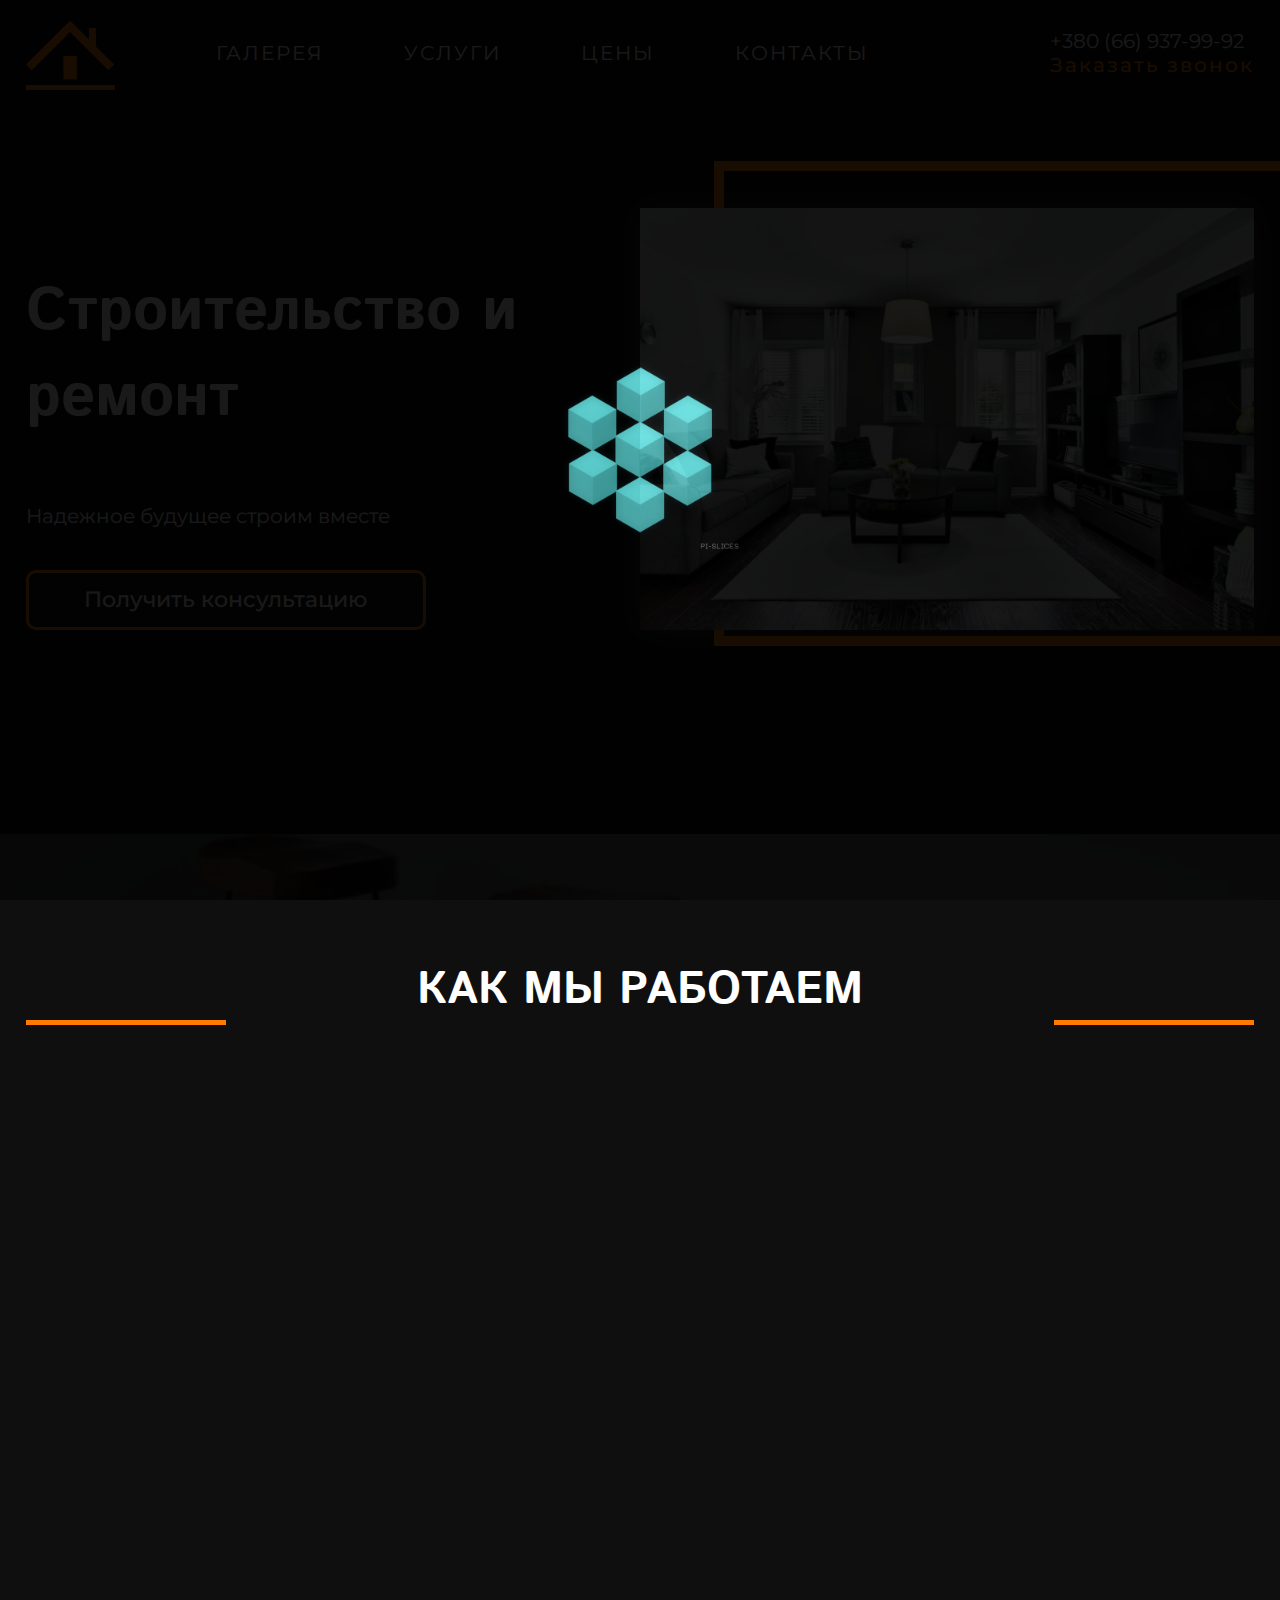
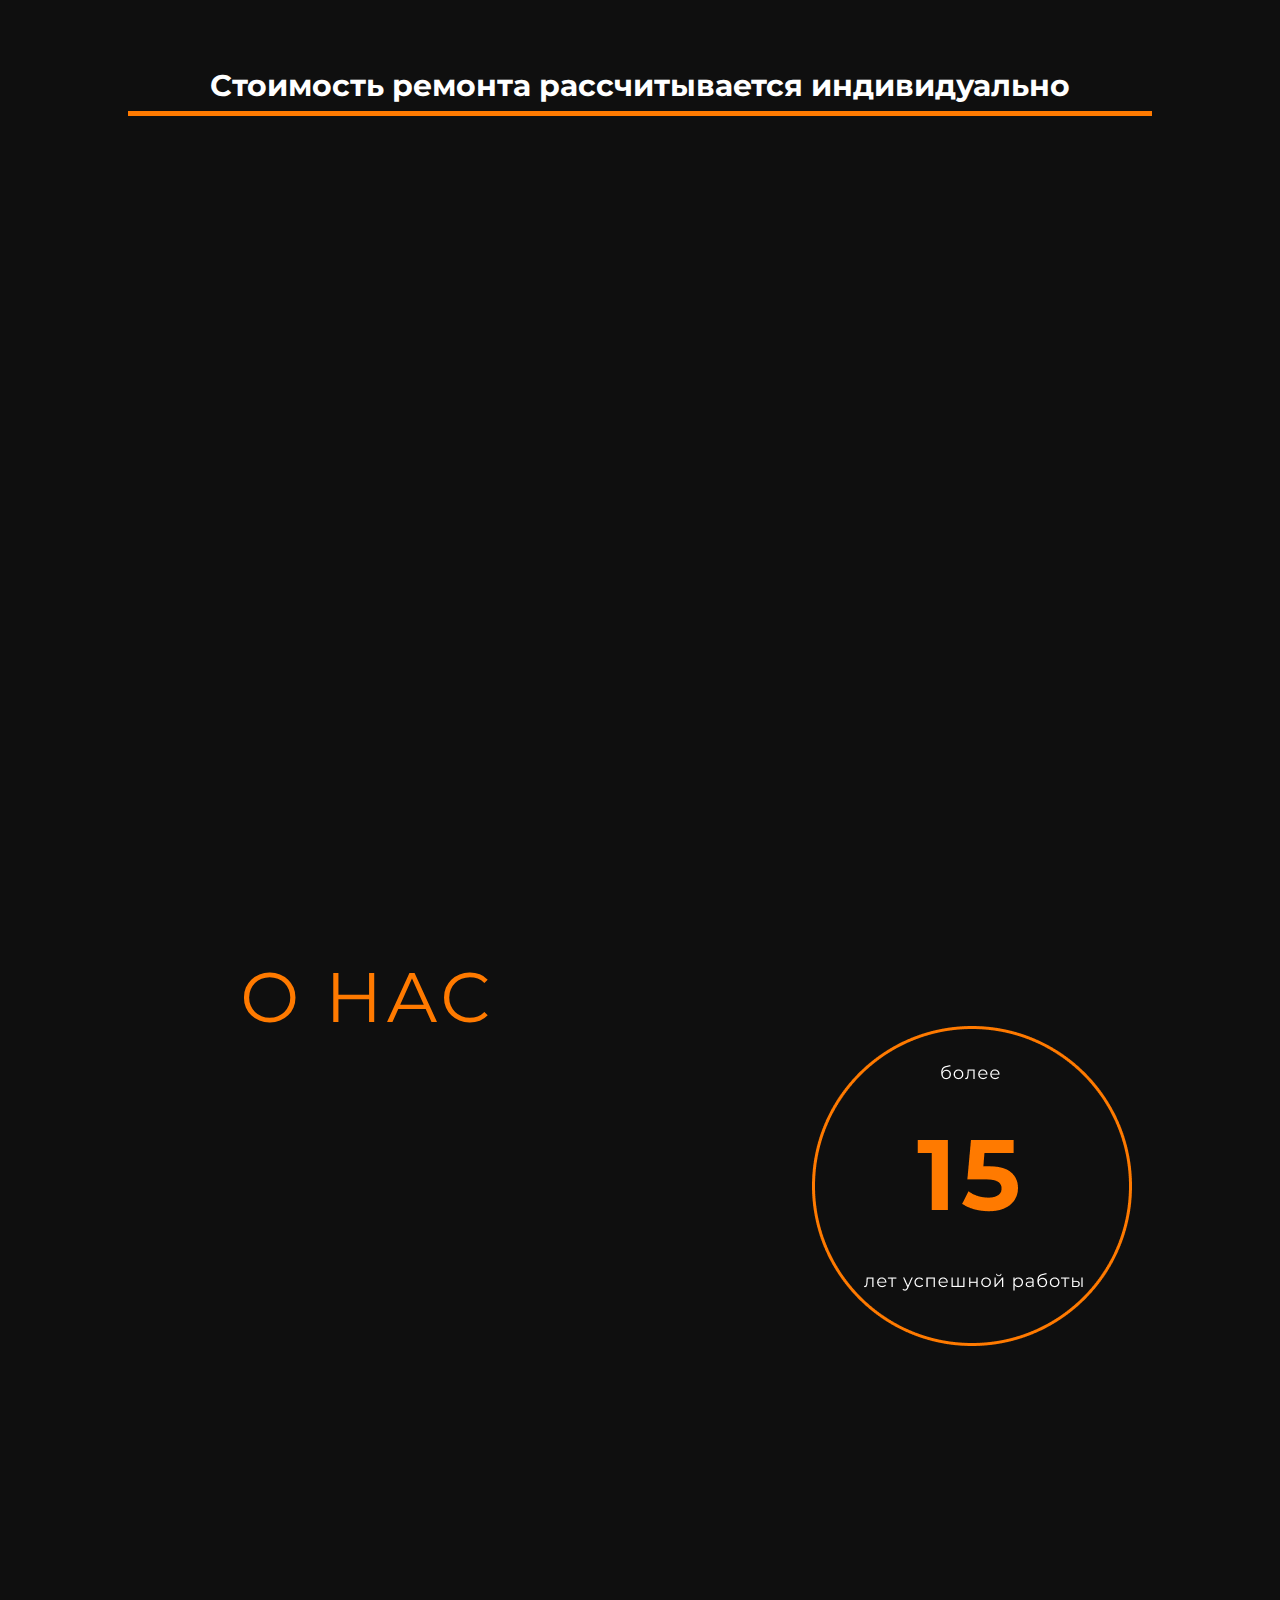
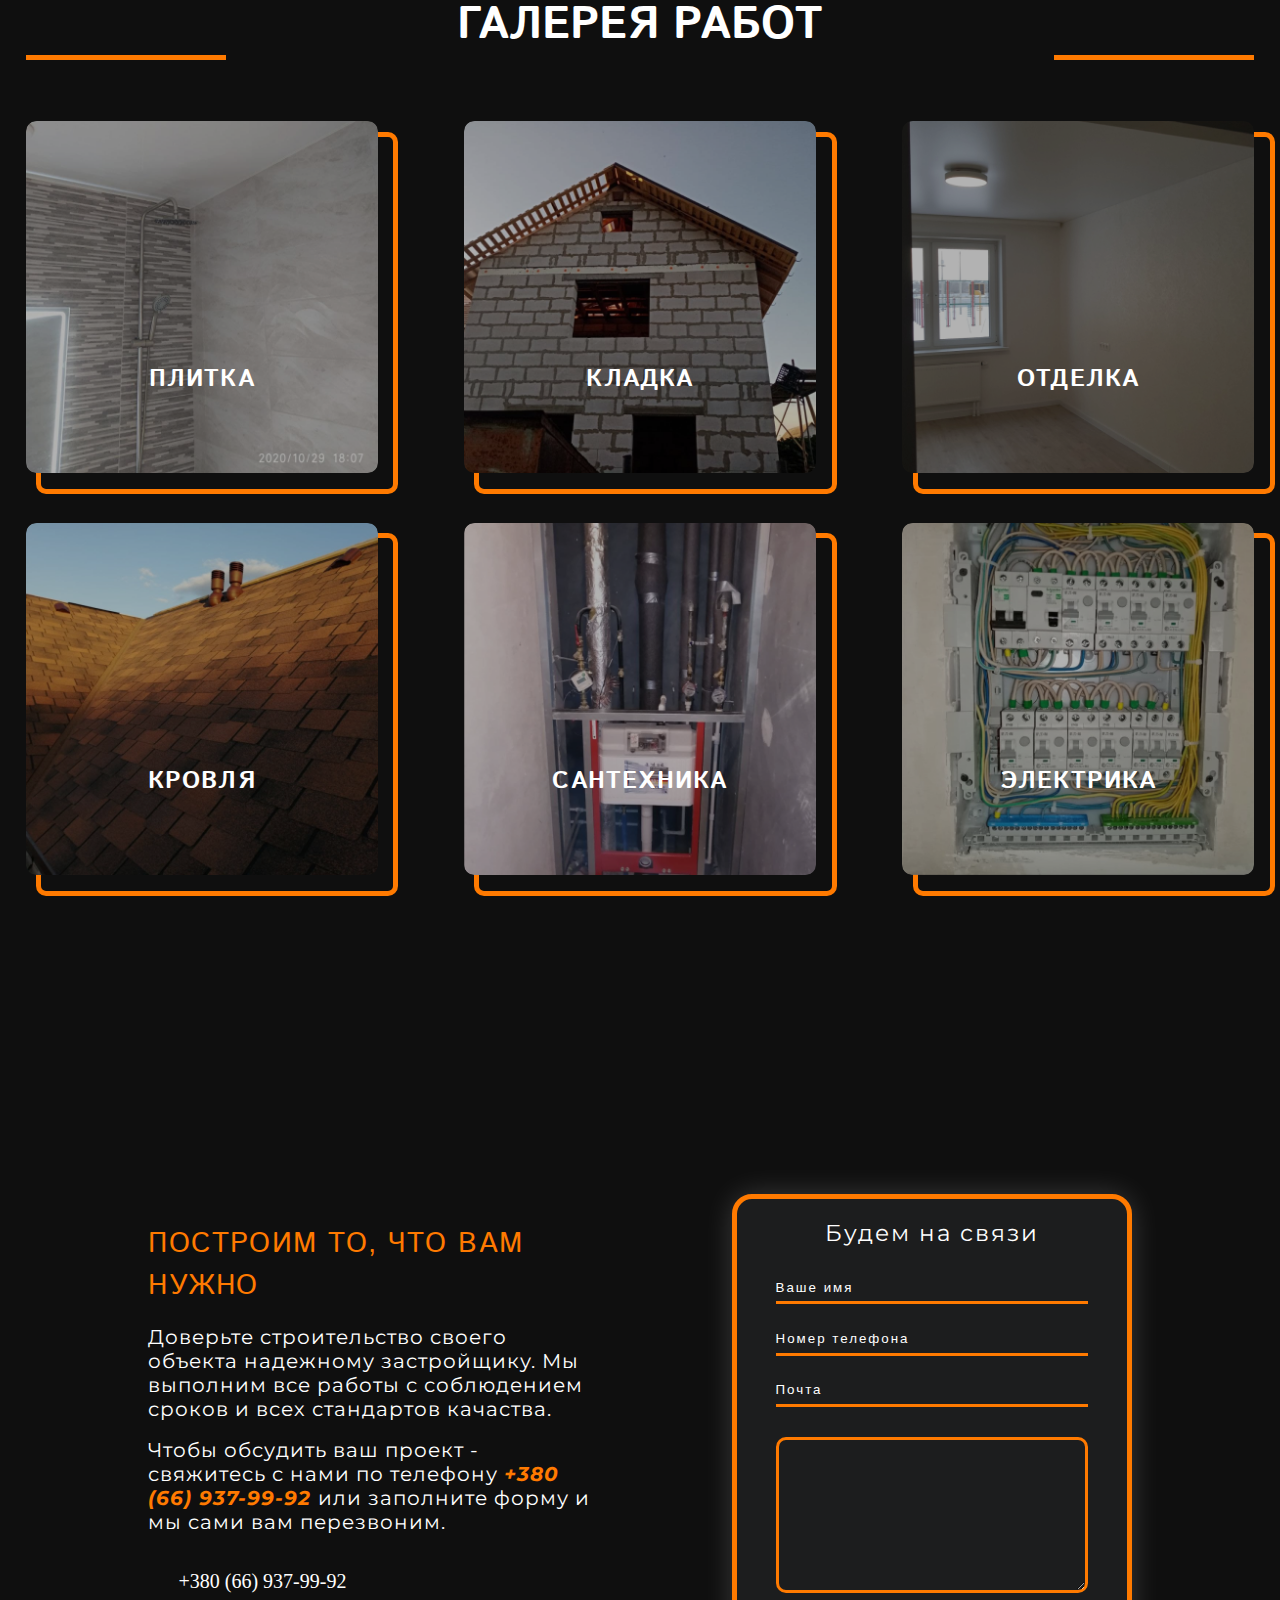
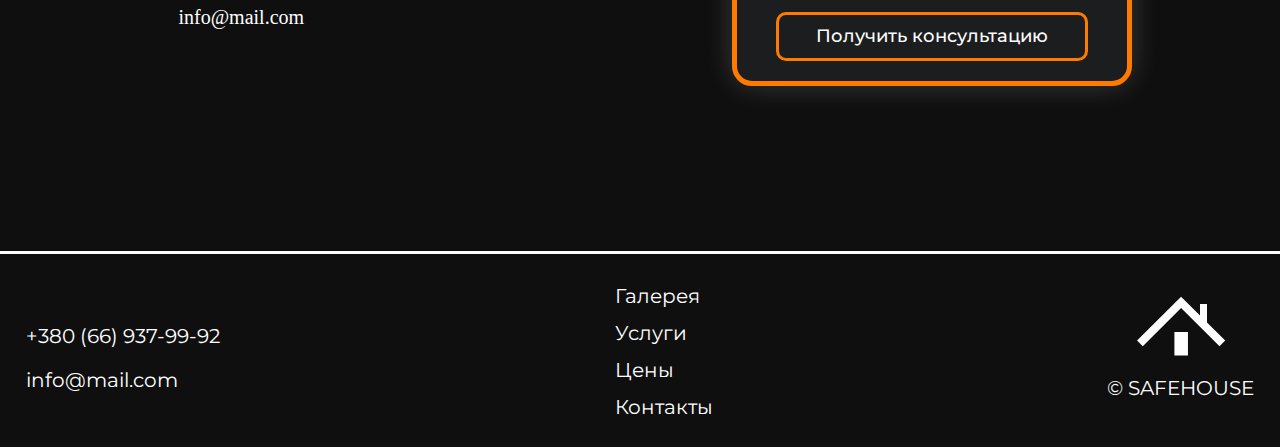
<file: index.html>
<!DOCTYPE html>
<html lang="en">
<head>
    <meta charset="UTF-8">
    <meta name="viewport" content="width=device-width, initial-scale=1.0">
    <meta http-equiv="X-UA-Compatible" content="ie=edge">
    <title>SAFEHOUSE</title>
    <link rel="stylesheet" href="https://use.fontawesome.com/releases/v5.15.2/css/all.css" integrity="sha384-vSIIfh2YWi9wW0r9iZe7RJPrKwp6bG+s9QZMoITbCckVJqGCCRhc+ccxNcdpHuYu" crossorigin="anonymous">
    <link rel="preconnect" href="https://fonts.gstatic.com">
    <link href="https://fonts.googleapis.com/css2?family=Istok+Web:wght@700&family=Montserrat:wght@400;500;700&display=swap" rel="stylesheet">
    <script src="https://ajax.googleapis.com/ajax/libs/jquery/3.6.0/jquery.min.js"></script>
    <link rel="stylesheet" href="styles/core.css">

    <link rel="stylesheet" href="styles/animate.css">
    <link rel="stylesheet" href="scripts/slick/slick.css">
    <link rel="stylesheet" href="scripts/slick/slick-theme.css">
    <link rel="stylesheet" href="scripts/modal/style.css" type="text/css">
</head>
<body>
    <div class="preloader">
      <div class="preloader-img"></div>
    </div>
    <div class="page">
        <div class="wrapper">

            <header id="head">

                <div class="header">
                    <div class="header__logo">
                        <a href="index.html" class="index-active">
                        <svg id="logo-active" class="logo-svg " contenteditable="" width="89" height="60" viewBox="0 0 89 60" fill="none" xmlns="http://www.w3.org/2000/svg">
                        <path fill-rule="evenodd" clip-rule="evenodd" d="M0.0625 44.5989L44.0757 0.628906L44.0804 0.633609L44.0807 0.633289L63 19.481V8.00119H70V26.4545L88.2177 44.6033L82.5219 50.2935L44.084 12.0011L5.75833 50.2891L0.0625 44.5989ZM37.4102 36.1145H50.9574V59.5245H37.4102V36.1145Z" fill="white"/>
                        </svg>
                        </a>
                    </div>
                    <nav class="header__nav menu">
                        <ul class="menu">
                            <li class="header__nav-item">
                                <a href="portfolio.html" class="header__nav-link">галерея</a>
                            </li>
                            <li class="header__nav-item">
                                <a href="services.html" class="header__nav-link">Услуги</a>
                            </li>
                            <li class="header__nav-item">
                                <a href="price.html" class="header__nav-link">Цены</a>
                            </li>
                            <li class="header__nav-item">
                                <a href="contact.html" class="header__nav-link">Контакты</a>
                            </li>
                        </ul>
                    </nav>
                    <div class="header__tel">
                        <div>
                            <a class="call" href="tel:+380 (66) 937-99-92">+380 (66) 937-99-92</a>
                        </div>
                        <div class="header__tel-callback popup-open">
                            <a href="#" id="callback">Заказать звонок</a>
                        </div>
                    </div>

                        <div class="menuToggle icon">
                           <div class="hamburger"></div>
                       </div>

                </div>
                <div class="header__title">
                    <div class="header__title-title">
                        <h1>Строительство
                        и ремонт<br><span id="cityAPI3"></span> </h1>
                        <span>Надежное будущее строим
                        вместе  </span>
                        <a href="#contact"><button  type="button" name="button">Получить консультацию </button></a>
                    </div>
                    <div class="header__slider-body">
                            <div class=" slider">
                                <div class="slider-line">
                                    <img src="img/slide_header1.png" alt="">
                                    <img src="img/slide_header2.png" alt="">
                                    <img src="img/slide_header1.png" alt="">
                                    <img src="img/slide_header2.png" alt="">
                                    <img src="img/slide_header1.png" alt="">
                                </div>
                                <img src="svg/arrow_left.svg" class="a-left prev" >
                                <img src="svg/arrow_right.svg" class="a-right next" >
                            </div>
                    </div>
                </div>
                <div class="popup-fade">
                    <div class="modal-consult" id="modal-header">
                        <form action="telegram.php" method="POST" onsubmit="return checkFormTel()">
                            <a class="popup-close" href="#">
                                <i class="fas fa-times"></i>
                            </a>
                            <h3>Только телефон и мы в деле!</h3>
                            <p>Все начинается с диалога... Мы перезвоним и сориентируем по срокам и стоимости и если все понравится - выедем на замер уже завтра.</p>
                            <input id="tel-call" type="tel" class="phone-field" name="user_phone" placeholder="Номер телефона" required>
                            <span class="error">неверный ввод</span>
                            <input type="submit" value="Мы вам перезвоним"></input>
                        </form>
                    </div>
                </div>
            </header>
            <main>
                <section class="section__work">
                    <div class="section__work-bg"></div>
                    <div class="section__work-inner">
                        <div class="inner-title wow slideInUp" data-wow-duration="2s">
                            <h2 class="">КАК МЫ РАБОТАЕМ</h2>
                        </div>
                        <div class="inner-block">
                            <div class="block-1 wow zoomIn" data-wow-duration="1.6s">
                                <div class="block-item">
                                    <span class="digits ">01</span>
                                    <p>Бесплатный выезд мастера на объект для оценки работы </p>
                                </div>
                                <div class="block-item ml">
                                    <span class="digits">03</span>
                                    <p>Оформление и подписание договора</p>
                                </div>
                            </div>
                            <div class="block-2 wow zoomIn" data-wow-duration="1.8s">
                                <div class="block-item">
                                    <span class="digits">02</span>
                                    <p>Обсуждение работы с заказчиком </p>
                                </div>
                                <div class="block-item ml">
                                    <span class="digits">04</span>
                                    <p>Выполнение работ в соответствии с пожеланиями заказчика</p>
                                </div>
                            </div>
                            <div class="block-3 wow zoomIn" data-wow-duration="2s">
                                    <span class="digits">05</span>
                                    <p>Прием работы заказчиком  и окончательный расчет</p>
                            </div>
                        </div>
                        <div class="inner-block-480" >
                            <div class="block-item wow bounceInLeft" data-wow-duration="1s">
                                <span class="digits ">01</span>
                                <p>Бесплатный выезд мастера на объект для оценки работы </p>
                            </div>
                            <div class="block-item wow bounceInLeft" data-wow-duration="1.5s">
                                <span class="digits">03</span>
                                <p>Оформление и подписание договора</p>
                            </div>
                            <div class="block-item wow bounceInLeft" data-wow-duration="2s">
                                <span class="digits">02</span>
                                <p>Обсуждение работы с заказчиком </p>
                            </div>
                            <div class="block-item wow bounceInLeft" data-wow-duration="2.5s">
                                <span class="digits">04</span>
                                <p>Выполнение работ в соответствии с пожеланиями заказчика</p>
                            </div>
                            <div class="block-item wow bounceInLeft" data-wow-duration="3s">
                                    <span class="digits">05</span>
                                    <p>Прием работы заказчиком  и окончательный расчет</p>
                            </div>
                        </div>
                    </div>
                </section>
                <section class="section__rates">
                    <div class="section__rates-inner">
                        <div class="rates-inner-title">
                            <h2>Стоимость ремонта рассчитывается индивидуально</h2>
                        </div>
                        <div class="rates-body">
                            <div class="section section-1 wow slideInUp"  data-wow-duration ="1s">
                                    <div class="cart-img">
                                        <img src="img/i2.jpg" alt="">
                                    </div>
                                    <h5>Ориентировочная стоимость</h5>
                                    <h3>Ремонт во вторичном жилье</h3>
                                    <div class="coast">
                                        <span>от </span><span style="color:#FF7A00">130 &#36;</span>
                                    </div>
                                    <p>*Стоимость указана исходя из опыта наших предидущих ремонтов похожего класса объектов
                                    </p>
                                    <button type="button" class="popup-open-rate" name="claaback-btn">Консультация</button>


                            </div>
                            <div class="section section-2  wow slideInUp" data-wow-duration ="1.3s">
                                    <div class="cart-img">
                                        <img src="img/i2.jpg" alt="">
                                    </div>
                                    <h5>Ориентировочная стоимость</h5>
                                    <h3>Ремонт новостройки</h3>
                                    <div class="coast">
                                        <span>от </span><span style="color:#FF7A00">110 &#36;</span>
                                    </div>
                                    <p>*Стоимость указана исходя из опыта наших предидущих ремонтов похожего класса объектов
                                    </p>
                                    <button class="popup-open-rate" type="button" name="claaback-btn">Консультация</button>
                            </div>
                            <div class="section section-3  wow slideInUp" data-wow-duration ="1.6s">
                                    <div class="cart-img">
                                        <img src="img/i2.jpg" alt="">
                                    </div>
                                    <h5>Ориентировочная стоимость</h5>
                                    <h3>Ремонт офиса</h3>
                                    <div class="coast">
                                        <span>от </span><span style="color:#FF7A00">100 &#36;</span>
                                    </div>
                                    <p>*Стоимость указана исходя из опыта наших предидущих ремонтов похожего класса объектов
                                    </p>
                                    <button class="popup-open-rate" type="button" name="claaback-btn">Консультация</button>
                            </div>
                            <div class="section section-4  wow slideInUp" data-wow-duration ="2s">

                                    <div class="cart-img">
                                        <img src="img/i2.jpg" alt="">
                                    </div>
                                    <h5>Ориентировочная стоимость</h5>
                                    <h3>Ремонт и отделка домов</h3>
                                    <div class="coast">
                                        <span>от </span><span style="color:#FF7A00">150 &#36;</span>
                                    </div>
                                    <p>*Стоимость указана исходя из опыта наших предидущих ремонтов похожего класса объектов
                                    </p>
                                    <button class="popup-open-rate" type="button" name="claaback-btn">Консультация</button>

                            </div>
                            </div>

                    </div>
                    <div class="popup-fade-rate">
                        <div class="modal-consult-rate" id="modal-rate">
                            <form action="telegram.php" method="POST" onsubmit="return checkFormTel()">
                                <a class="popup-close" href="#">
                                    <i class="fas fa-times"></i>
                                </a>
                                <h3>Только телефон и мы в деле!</h3>
                                <p>Все начинается с диалога... Мы перезвоним и сориентируем по срокам и стоимости и если все понравится - выедем на замер уже завтра.</p>
                                <input id="tel-call" type="tel" class="phone-field" name="user_phone" placeholder="Номер телефона" required>
                                <span class="error">неверный ввод</span>
                                <input type="submit" value="Мы вам перезвоним"></input>
                            </form>
                        </div>
                    </div>
                </section>
                <section class="section__about">
                    <div class="section__about-bg"></div>
                    <div class="section__about-inner">
                        <div class="about-inner-block">
                            <div class="inner-info">
                                <div class="info-title">
                                    <h2>О НАС</h2>
                                    <nav>
                                        <ul class="about-info-list" >
                                            <li class="wow bounceInLeft" data-wow-duration="1.5s">Качественное проведение работ</li>
                                            <li class="wow bounceInLeft" data-wow-duration="1.9s">Обсуждение работы на каждом этапе</li>
                                            <li class="wow bounceInLeft" data-wow-duration="2.3s">Профессиональный инструмент</li>
                                            <li class="wow bounceInLeft" data-wow-duration="2.7s">Начинаем работу без аванса</li>
                                            <li class="wow bounceInLeft" data-wow-duration="3.1s">Доступные цены</li>
                                        </ul>
                                    </nav>
                                </div>
                            </div>
                            <div class="inner-slide">
                                <div class="slider-sec">
                                    <div class="slider-sec-line">
                                        <div class="line-items">
                                            <div class="slide">
                                                <img src="img/ec1.png" alt="">
                                            </div>
                                            <div class="slide">
                                                <img src="img/ec2.png" alt="" >
                                            </div>
                                            <div class="slide">
                                                <img src="img/ec3.png" alt="" >
                                            </div>
                                            <div class="slide">
                                                <img src="img/ec2.png" alt="" >
                                            </div>
                                        </div>
                                    </div>
                                </div>
                            </div>
                        </div>

                    </div>
                </section>
                <section class="section__gallery">
                    <div class="section__gallery-inner">
                        <div class="gallery-inner-title">
                            <h2>ГАЛЕРЕЯ РАБОТ</h2>
                        </div>
                        <div class="gallery-body">
                            <div class="boreder">
                                <div class="gallery-item">
                                    <a href="img/re1.png" class="lightzoom">
                                        <img src="img/re1.png" alt="">
                                    </a>
                                    <div class="img-text">ПЛИТКА</div>
                                </div>
                            </div>
                            <div class="boreder">
                                <div class="gallery-item">
                                    <a href="img/re2.png" class="lightzoom">
                                        <img src="img/re2.png"  alt="">
                                    </a>
                                    <div class="img-text">КЛАДКА</div>
                                </div>
                            </div>
                            <div class="boreder">
                                <div class="gallery-item">
                                    <a href="img/re3.png" class="lightzoom">
                                        <img src="img/re3.png"  alt=""></a>
                                    <div class="img-text">ОТДЕЛКА</div>
                                </div>
                            </div>
                            <div class="boreder">
                                <div class="gallery-item">
                                    <a href="img/re4.png" class="lightzoom">
                                        <img src="img/re4.png"  alt=""></a>
                                    <div class="img-text">КРОВЛЯ</div>
                                </div>
                            </div>
                            <div class="boreder">
                                <div class="gallery-item">
                                    <a href="img/re5.png" class="lightzoom">
                                        <img src="img/re5.png"  alt=""></a>
                                    <div class="img-text">САНТЕХНИКА</div>
                                </div>
                            </div>
                            <div class="boreder">
                                <div class="gallery-item">
                                    <a href="img/re6.png" class="lightzoom">
                                        <img src="img/re6.png"  alt=""></a>
                                    <div class="img-text">ЭЛЕКТРИКА</div>
                                </div>
                            </div>
                        </div>
                    </div>
                </section>
                <section class="section__form" id="contact">
                    <div class="section__form-bg"></div>
                    <div class="section__form-inner">
                        <div class="inner-block">
                            <div class="inner-text">
                                <h3>построим то, что вам нужно</h3>
                                <p>Доверьте строительство своего объекта надежному застройщику. Мы выполним все работы с соблюдением сроков и всех стандартов качаства.</p>
                                <p>Чтобы обсудить ваш проект - свяжитесь с нами по телефону <strong><i>+380 (66) 937-99-92 </i></strong>или заполните форму и мы сами вам перезвоним.</p>
                                <div class="socials">
                                    <div class="socials-line">
                                        <i class="fas fa-phone-alt"></i>
                                        <a class="call" href="tel:+380 (66) 937-99-92"><span>+380 (66) 937-99-92</span></a>
                                    </div>
                                    <div class="socials-line">
                                        <i class="far fa-envelope"></i>
                                        <a href="mailto:info@mail.com"><span class="mail">info@mail.com</span></a>
                                    </div>
                                    <div class="socials-line">
                                        <i class="fas fa-map-marker-alt"></i>
                                        <span class="city" id="cityAPI1"></span>
                                    </div>
                                </div>
                            </div>

                            <form  action="mail.php" method="POST" onsubmit="return checkFormMain()">
                                <div class="inner-form">
                                    <h3>Будем на связи</h3>
                                    <label for="name">
                                        <input type="text" id="name" name="user_name" placeholder="Ваше имя" required>
                                        <span class="error-1form">неверный ввод</span>

                                    </label>
                                    <label for="tel2">
                                        <input type="tel" id="tel2" name="user_phone" placeholder="Номер телефона" required>
                                        <span class="error-2form">неверный ввод</span>

                                    </label>
                                    <label for="mail">
                                        <input type="email" id="mail" name="user_email" placeholder="Почта" required>
                                        <span class="error-3form">неверный ввод</span>
                                    </label>
                                        <textarea name="text" rows="10" cols="20"></textarea>

                                    <button type="submit" id="btn-form" >Получить консультацию</button>
                                </div>
                            </form>

                        </div>
                    </div>
                </section>

            </main>
            <footer>
                <div class="footer">
                    <div class="footer-inner">
                        <div class="inner-contacts">
                            <div class="contacts">
                                <span>
                                    <a class="call" href="tel:+380 (66) 937-99-92">+380 (66) 937-99-92</a>
                                </span><br>


                            </div>
                            <div class="mail">
                                <a class="call" href="mailto:info@mail.com">info@mail.com</a>
                            </div>
                        </div>
                            <nav class="inner__nav">
                                <ul>
                                    <li class="footer__nav-item">
                                        <a href="portfolio.html" class="footer__nav-link">Галерея</a>
                                    </li>
                                    <li class="footer__nav-item">
                                        <a href="services.html" class="footer__nav-link">Услуги</a>
                                    </li>
                                    <li class="footer__nav-item">
                                        <a href="price.html" class="footer__nav-link">Цены</a>
                                    </li>
                                    <li class="footer__nav-item">
                                        <a href="contact.html" class="footer__nav-link">Контакты</a>
                                    </li>
                                </ul>
                            </nav>
                        <div class="inner-about">

                            <div class="inner-logo">
                                <a href="#head">
                                    <svg class="logo-svg" contenteditable="" width="89" height="60" viewBox="0 0 89 60" fill="none" xmlns="http://www.w3.org/2000/svg">
                                    <path fill-rule="evenodd" clip-rule="evenodd" d="M0.0625 44.5989L44.0757 0.628906L44.0804 0.633609L44.0807 0.633289L63 19.481V8.00119H70V26.4545L88.2177 44.6033L82.5219 50.2935L44.084 12.0011L5.75833 50.2891L0.0625 44.5989ZM37.4102 36.1145H50.9574V59.5245H37.4102V36.1145Z" fill="white"/>
                                    </svg>
                                </a>
                            </div>
                            <div class="logo">
                                <span>&#169;</span><span> SAFEHOUSE</span>
                            </div>
                        </div>
                    </div>
                </div>
            </footer>
        </div>
    </div>
    <script src="scripts/slick.main.js"></script>
    <script src="scripts/slick/slick.min.js"></script>
    <script src="scripts/wow.min.js"></script>
    <script>
        new WOW().init();
    </script>

    <script src="scripts/slider.js"></script>
    <script src="scripts/modal-callback.js"></script>
    <script src="scripts/modal-rate.js"></script>
    <script src="scripts/modal-main.js"></script>
    <script src="scripts/API.js"></script>
    <script src="scripts/mobile-menu.js"></script>

    <script type="text/javascript" src="scripts/modal/lightzoom.js"></script>
        <script type="text/javascript">
        jQuery('.lightzoom').lightzoom({
            speed: 400,
            viewTitle: true,
            isWindowClickClosing : true,
            isEscClosing:true,
        });

        $(function() {
          setTimeout(function() {
            $('body').addClass('loaded');
        }, 3000);
        });
        </script>

</body>
</html>
</file>
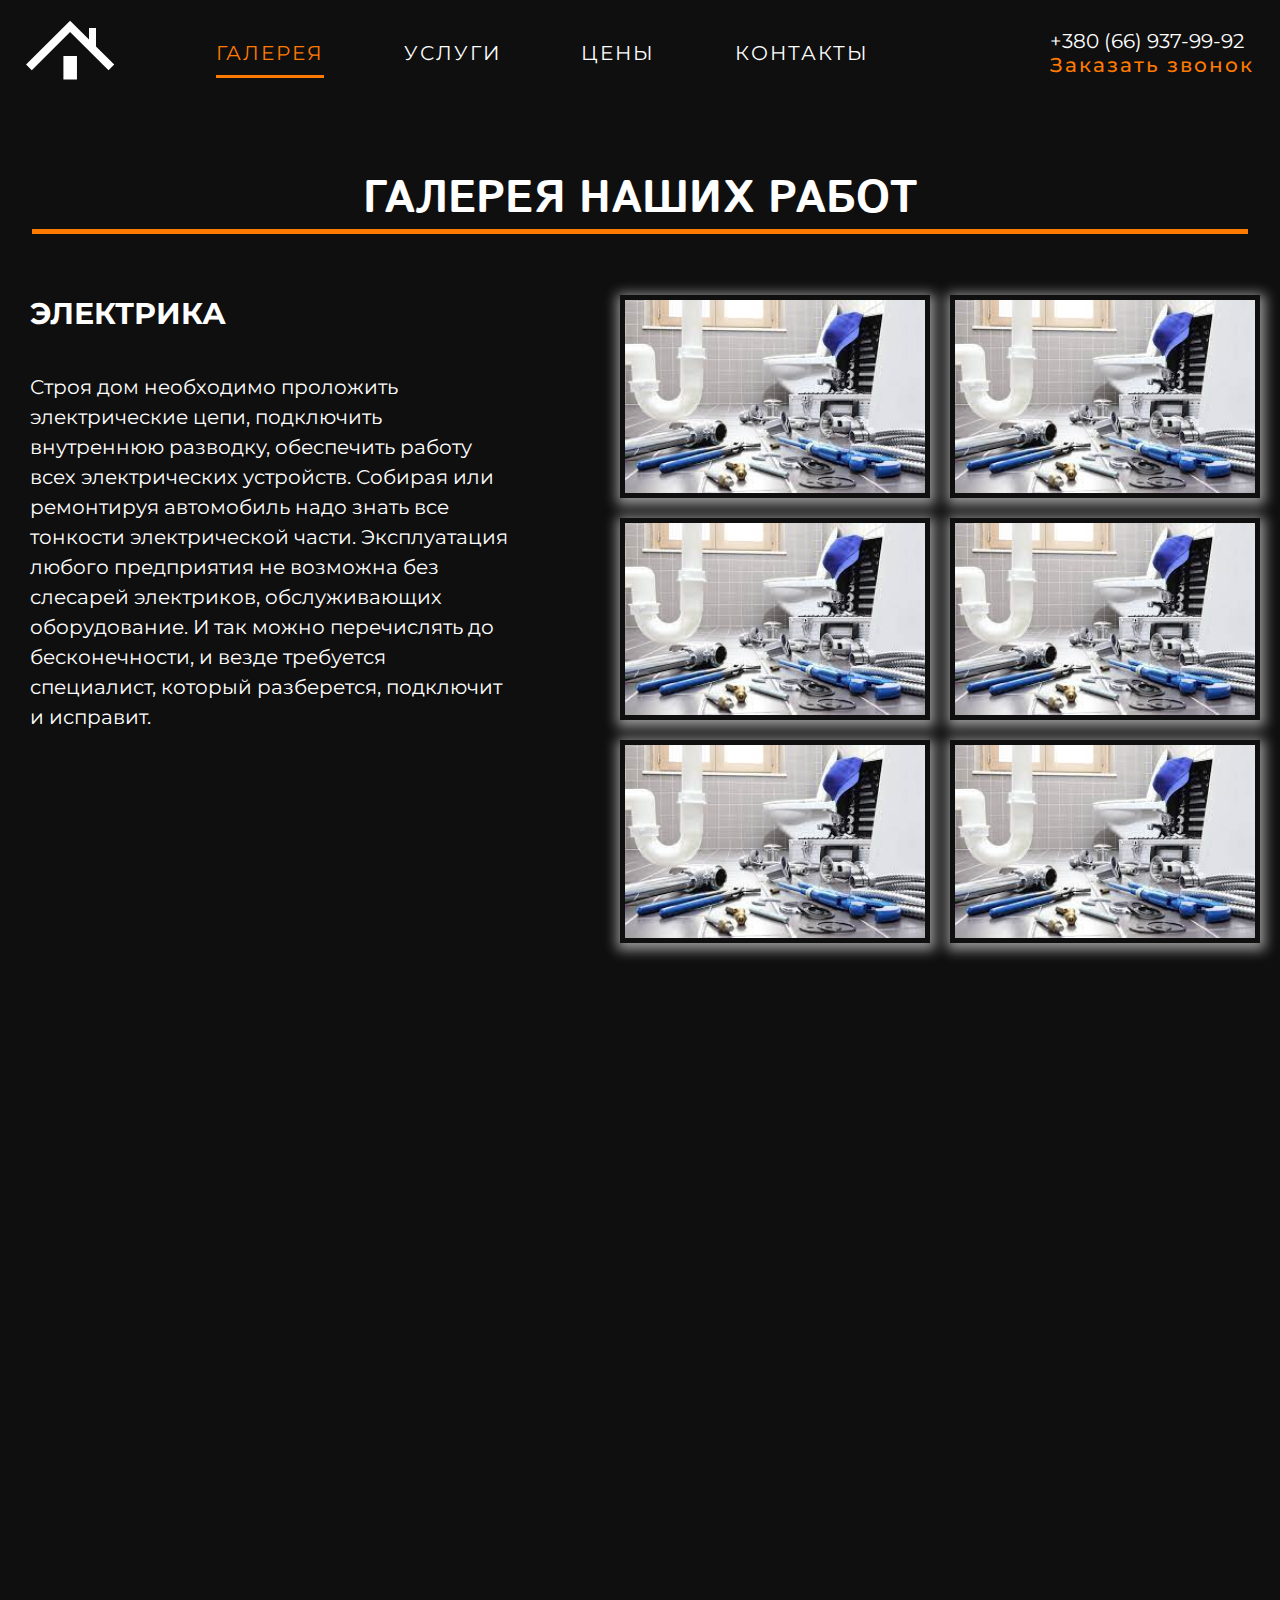
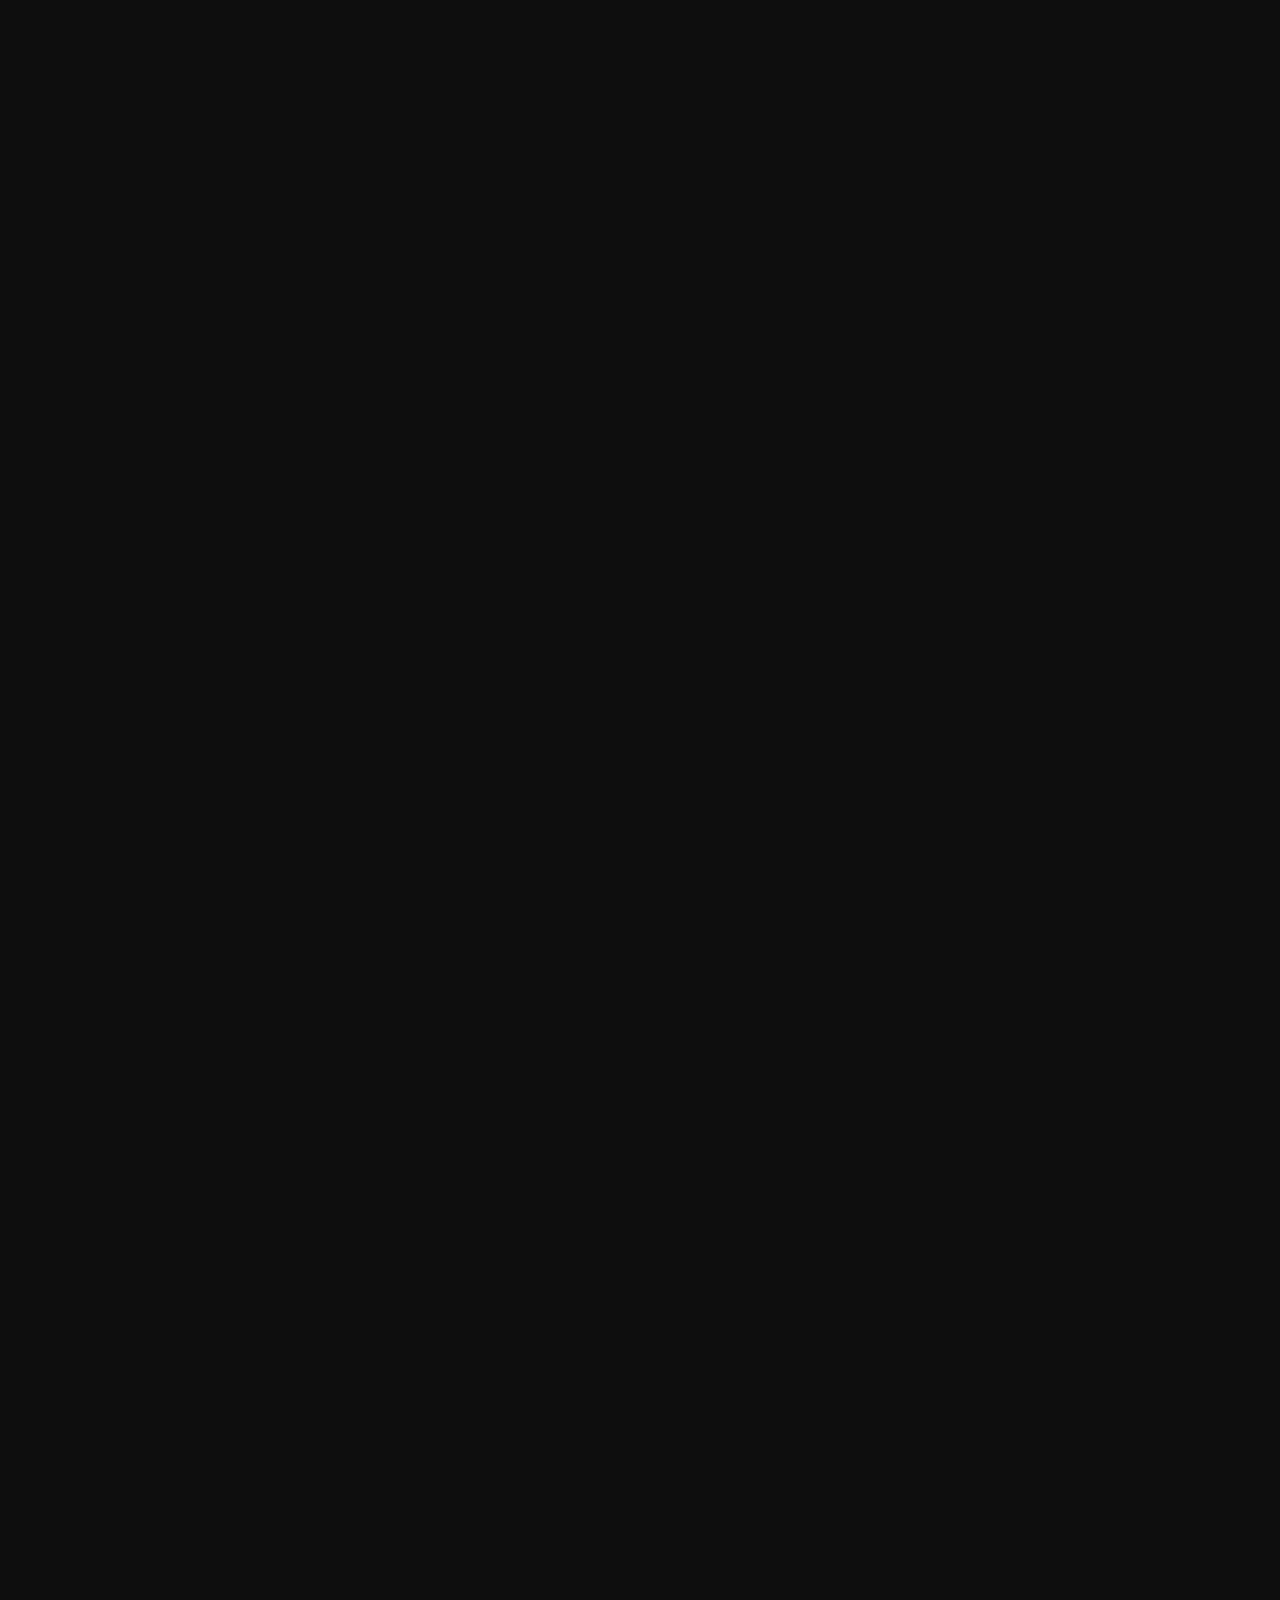
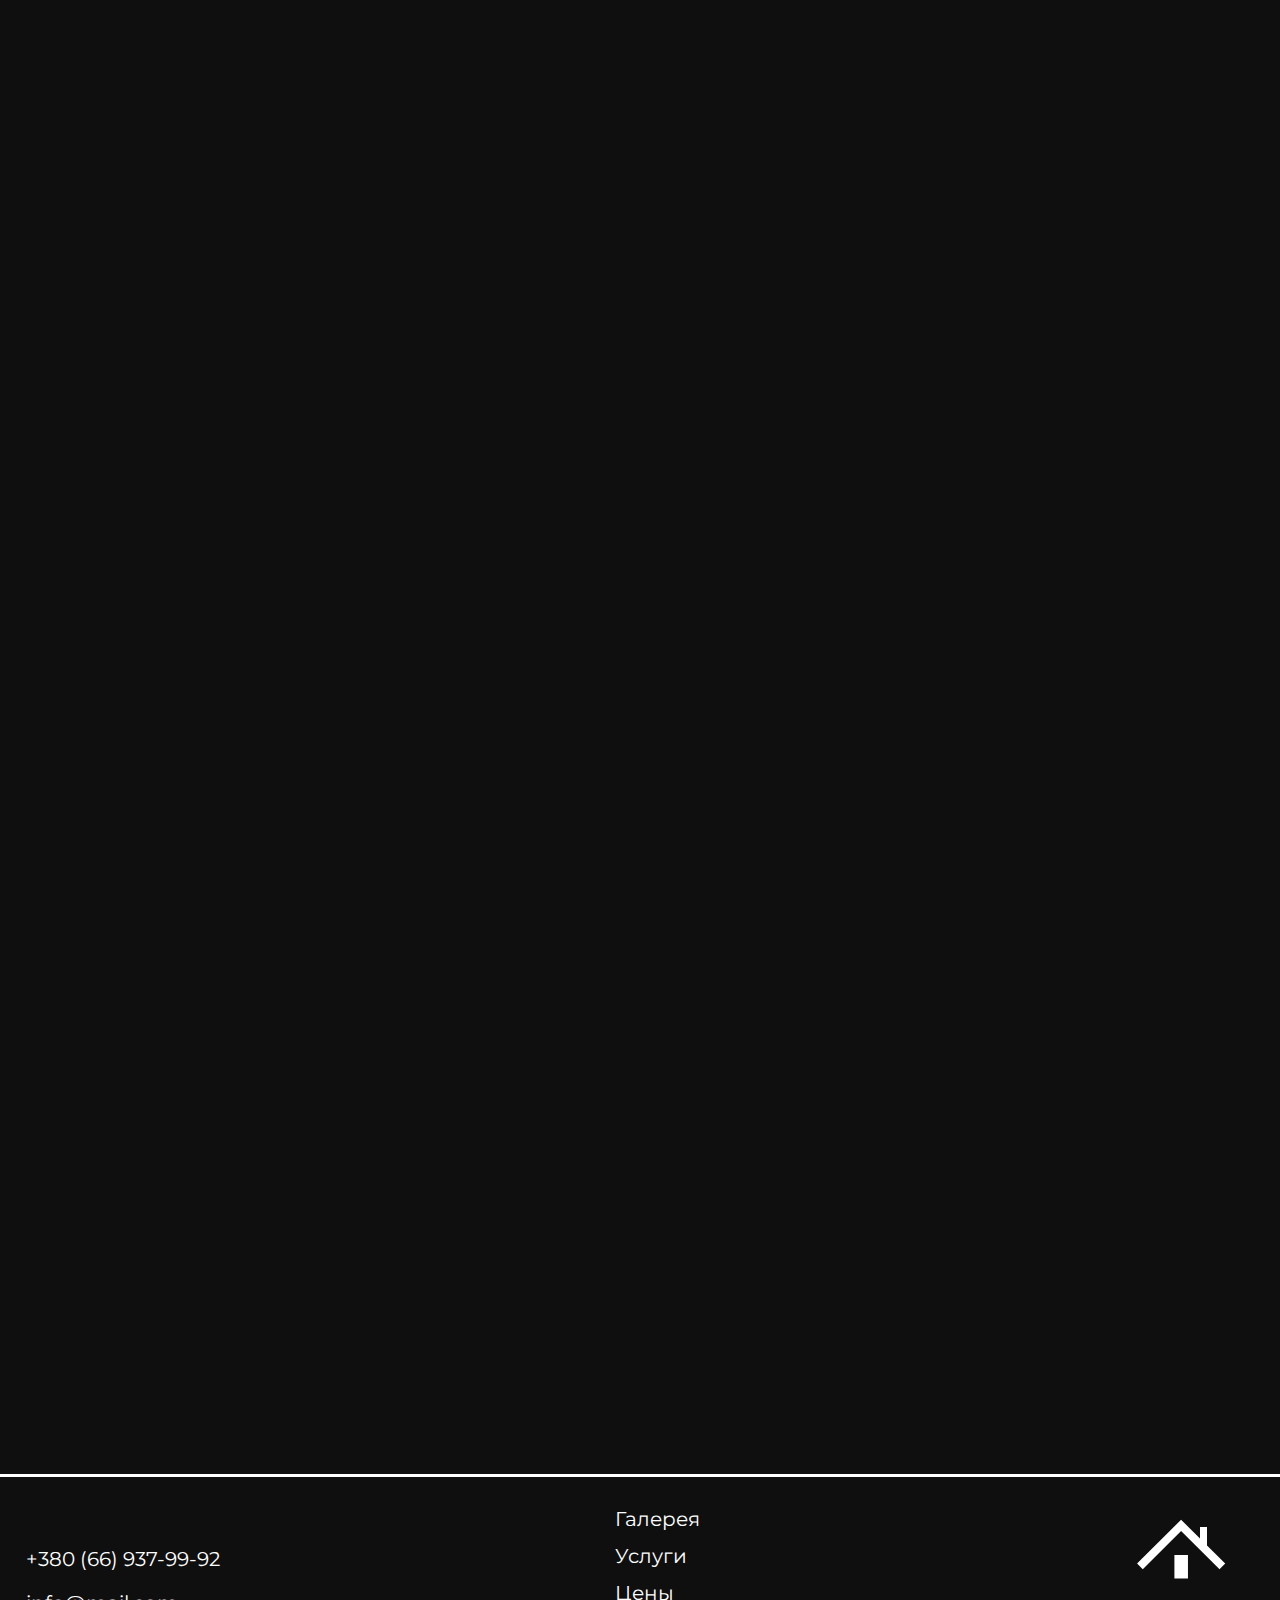
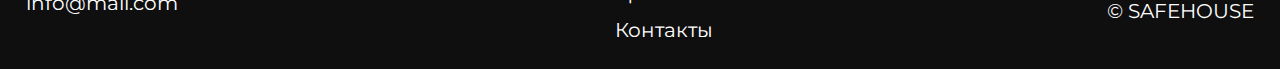
<file: portfolio.html>
<!DOCTYPE html>
<html lang="en">
<head>
    <meta charset="UTF-8">
    <meta name="viewport" content="width=device-width, initial-scale=1.0">
    <meta http-equiv="X-UA-Compatible" content="ie=edge">
    <title>SAFEHOUSE-gallery</title>
    <link rel="stylesheet" href="https://use.fontawesome.com/releases/v5.15.2/css/all.css" integrity="sha384-vSIIfh2YWi9wW0r9iZe7RJPrKwp6bG+s9QZMoITbCckVJqGCCRhc+ccxNcdpHuYu" crossorigin="anonymous">
    <link rel="preconnect" href="https://fonts.gstatic.com">
    <link href="https://fonts.googleapis.com/css2?family=Istok+Web:wght@700&family=Montserrat:wght@400;500;700&display=swap" rel="stylesheet">
    <script src="https://ajax.googleapis.com/ajax/libs/jquery/3.6.0/jquery.min.js"></script>

    <link rel="stylesheet" href="styles/core.css">

    <link rel="stylesheet" href="styles/animate.css">


</head>
<body>
    <div class="page">
        <div class="wrapper">
            <header id="head">

                <div class="header">
                    <div class="header__logo">
                        <a href="index.html">
                        <svg class="logo-svg" contenteditable="" width="89" height="60" viewBox="0 0 89 60" fill="none" xmlns="http://www.w3.org/2000/svg">
                        <path fill-rule="evenodd" clip-rule="evenodd" d="M0.0625 44.5989L44.0757 0.628906L44.0804 0.633609L44.0807 0.633289L63 19.481V8.00119H70V26.4545L88.2177 44.6033L82.5219 50.2935L44.084 12.0011L5.75833 50.2891L0.0625 44.5989ZM37.4102 36.1145H50.9574V59.5245H37.4102V36.1145Z" fill="white"/>
                        </svg>
                        </a>
                    </div>
                    <nav class="header__nav menu">
                        <ul class="menu">
                            <li class="header__nav-item" >
                                <a href="portfolio.html" id="active" class="header__nav-link">Галерея</a>
                            </li>
                            <li class="header__nav-item">
                                <a href="services.html" class="header__nav-link">Услуги</a>
                            </li>
                            <li class="header__nav-item">
                                <a href="price.html" class="header__nav-link">Цены</a>
                            </li>
                            <li class="header__nav-item">
                                <a href="contact.html" class="header__nav-link">Контакты</a>
                            </li>
                        </ul>
                    </nav>
                    <div class="header__tel">
                        <div>
                            <a class="call" href="tel:+380 (66) 937-99-92">+380 (66) 937-99-92</a>
                        </div>
                        <div class="header__tel-callback popup-open">
                            <a href="#" id="callback">Заказать звонок</a>
                        </div>
                    </div>

                        <div class="menuToggle icon">
                           <div class="hamburger"></div>
                       </div>

                </div>

                <div class="popup-fade">
                    <div class="modal-consult" id="modal-header">
                        <form action="telegram.php" method="POST" onsubmit="return checkFormTel()">
                            <a class="popup-close" href="#">
                                <i class="fas fa-times"></i>
                            </a>
                            <h3>Только телефон и мы в деле!</h3>
                            <p>Все начинается с диалога... Мы перезвоним и сориентируем по срокам и стоимости и если все понравится - выедем на замер уже завтра.</p>
                            <input id="tel-call" type="tel" class="phone-field" name="user_phone" placeholder="Номер телефона" required>
                            <span class="error">неверный ввод</span>
                            <input type="submit" value="Мы вам перезвоним"></input>
                        </form>
                    </div>
                </div>
            </header>
            <main>
                <div class="portfolio-wrapp">
                    <div class="portfolio-title">
                        <h2>Галерея наших работ</h2>
                    </div>
                    <section class="portfolio ">
                        <div class="blocks-l wow fadeInRightBig">
                            <div class="details">
                                <h3>электрика</h3>
                                <p>Строя дом необходимо проложить электрические цепи, подключить внутреннюю разводку, обеспечить работу всех электрических устройств. Собирая или ремонтируя автомобиль надо знать все тонкости электрической части. Эксплуатация любого предприятия не возможна без слесарей электриков, обслуживающих оборудование. И так можно перечислять до бесконечности, и везде требуется специалист, который разберется, подключит и исправит. </p>
                            </div>

                            <div class="l-inner">
                                <img src="img/carusel/s1.jpg" alt="">
                                <img src="img/carusel/s1.jpg" alt="">
                                <img src="img/carusel/s1.jpg" alt="">
                                <img src="img/carusel/s1.jpg" alt="">
                                <img src="img/carusel/s1.jpg" alt="">
                                <img src="img/carusel/s1.jpg" alt="">
                            </div>
                        </div>
                        <div class="blocks-r wow fadeInLeftBig">
                            <div class="details">
                                <h3>кровля</h3>
                                <p>Крыша, кроме придания архитектурной выразительности сооружению, должна иметь достаточную прочность и надежность. Обеспечение прочностных характеристик крыши достигается путем установки на нее стропильных конструкций и обрешеткию</p>
                            </div>
                            <div class="l-inner">
                                <img src="img/carusel/c1.jpg" alt="">
                                <img src="img/carusel/c1.jpg" alt="">
                                <img src="img/carusel/c1.jpg" alt="">
                                <img src="img/carusel/c1.jpg" alt="">
                                <img src="img/carusel/c1.jpg" alt="">
                                <img src="img/carusel/c1.jpg" alt="">
                            </div>
                        </div>
                        <div class="blocks-l wow fadeInRightBig">
                            <div class="details">
                                <h3>плитка</h3>
                                <p>Плитка в ванной или кухне является не только практичным, но и стильным материалом. Цветовые решения и узоры помогут Вам создать в помещении особую атмосферу. Не беспокойтесь: укладывать плитку с пошаговой инструкцией OBI не составит труда. * Продолжительность зависит от размеров помещения и материалов</p>
                            </div>

                            <div class="l-inner">
                                <img src="img/carusel/p1.jpg" alt="">
                                <img src="img/carusel/p1.jpg" alt="">
                                <img src="img/carusel/p1.jpg" alt="">
                                <img src="img/carusel/p1.jpg" alt="">
                                <img src="img/carusel/p1.jpg" alt="">
                                <img src="img/carusel/p1.jpg" alt="">
                            </div>
                        </div>
                        <div class="blocks-r wow fadeInLeftBig">
                            <div class="details">
                                <h3>кладка</h3>
                                <p>Кажется, что никак нельзя ошибиться, когда кладёшь кирпич. Ну что может пойти не так? Ведь кирпич прямоугольный, и укладывая его рядами, в любом случае получишь ровную стену. Но всё не так просто. Есть множество нюансов, которые нужно учитывать при таких работах.</p>
                            </div>
                            <div class="l-inner">
                                <img src="img/carusel/k1.jpg" alt="">
                                <img src="img/carusel/k1.jpg" alt="">
                                <img src="img/carusel/k1.jpg" alt="">
                                <img src="img/carusel/k1.jpg" alt="">
                                <img src="img/carusel/k1.jpg" alt="">
                                <img src="img/carusel/k1.jpg" alt="">
                            </div>
                        </div>
                        <div class="blocks-l wow fadeInRightBig">
                            <div class="details">
                                <h3>отделка</h3>
                                <p>Чистовые отделочные работы подразумевают собой нанесение на стены, потолки или пол финишного покрытия. Это могут быть обои или краска в случае стен или потолков, линолеум или паркет для напольного покрытия. ... Чтобы их отличить, необходимо знать, что ремонт – это замена элементов помещения, а отделка – это видоизменение.</p>
                            </div>

                            <div class="l-inner">
                                <img src="img/carusel/o3.jpg" alt="">
                                <img src="img/carusel/o3.jpg" alt="">
                                <img src="img/carusel/o3.jpg" alt="">
                                <img src="img/carusel/o3.jpg" alt="">
                                <img src="img/carusel/o3.jpg" alt="">
                                <img src="img/carusel/o3.jpg" alt="">
                            </div>
                        </div>
                        <div class="blocks-r wow fadeInLeftBig">
                            <div class="details">
                                <h3>сантехника</h3>
                                <p>Слово сантехника происходит от сокращения словосочетания санитарная техника и обозначает различные технические средства, относящиеся к канализации, отоплению, водо- и теплоснабжению.

                                    Обычно ремонт включает в себя замену старых трубопроводов и канализации на новые. Помимо замены труб, часто улучшению подвергается и сама разводка, трубы прокладываются в более удобных местах, делаются всевозможные отводы.</p>
                            </div>
                            <div class="l-inner">
                                <img src="img/carusel/e1.jpg" alt="">
                                <img src="img/carusel/e1.jpg" alt="">
                                <img src="img/carusel/e1.jpg" alt="">
                                <img src="img/carusel/e1.jpg" alt="">
                                <img src="img/carusel/e1.jpg" alt="">
                                <img src="img/carusel/e1.jpg" alt="">
                            </div>
                        </div>
                    </section>
                </div>
            </main>
            <footer>
                <div class="footer">
                    <div class="footer-inner">
                        <div class="inner-contacts">
                            <div class="contacts">
                                <span>
                                    <a class="call" href="tel:+380 (66) 937-99-92">+380 (66) 937-99-92</a>
                                </span><br>
                            </div>
                            <div class="mail">
                                <a class="call" href="mailto:info@mail.com">info@mail.com</a>
                            </div>
                        </div>
                            <nav class="inner__nav">
                                <ul>
                                    <li class="footer__nav-item">
                                        <a href="portfolio.html" class="footer__nav-link">Галерея</a>
                                    </li>
                                    <li class="footer__nav-item">
                                        <a href="services.html" class="footer__nav-link">Услуги</a>
                                    </li>
                                    <li class="footer__nav-item">
                                        <a href="price.html" class="footer__nav-link">Цены</a>
                                    </li>
                                    <li class="footer__nav-item">
                                        <a href="contact.html" class="footer__nav-link">Контакты</a>
                                    </li>
                                </ul>
                            </nav>
                        <div class="inner-about">

                            <div class="inner-logo">
                                <a href="#head">
                                    <svg class="logo-svg" contenteditable="" width="89" height="60" viewBox="0 0 89 60" fill="none" xmlns="http://www.w3.org/2000/svg">
                                    <path fill-rule="evenodd" clip-rule="evenodd" d="M0.0625 44.5989L44.0757 0.628906L44.0804 0.633609L44.0807 0.633289L63 19.481V8.00119H70V26.4545L88.2177 44.6033L82.5219 50.2935L44.084 12.0011L5.75833 50.2891L0.0625 44.5989ZM37.4102 36.1145H50.9574V59.5245H37.4102V36.1145Z" fill="white"/>
                                    </svg>
                                </a>
                            </div>
                            <div class="logo">
                                <span>&#169;</span><span> SAFEHOUSE</span>
                            </div>
                        </div>
                    </div>
                </div>
            </footer>
        </div>
    </div>

    <script src="scripts/modal-callback.js"></script>

    <script src="scripts/mobile-menu.js"></script>

    <script src="scripts/wow.min.js"></script>
    <script>
        new WOW().init();
    </script>

</body>
</html>
</file>
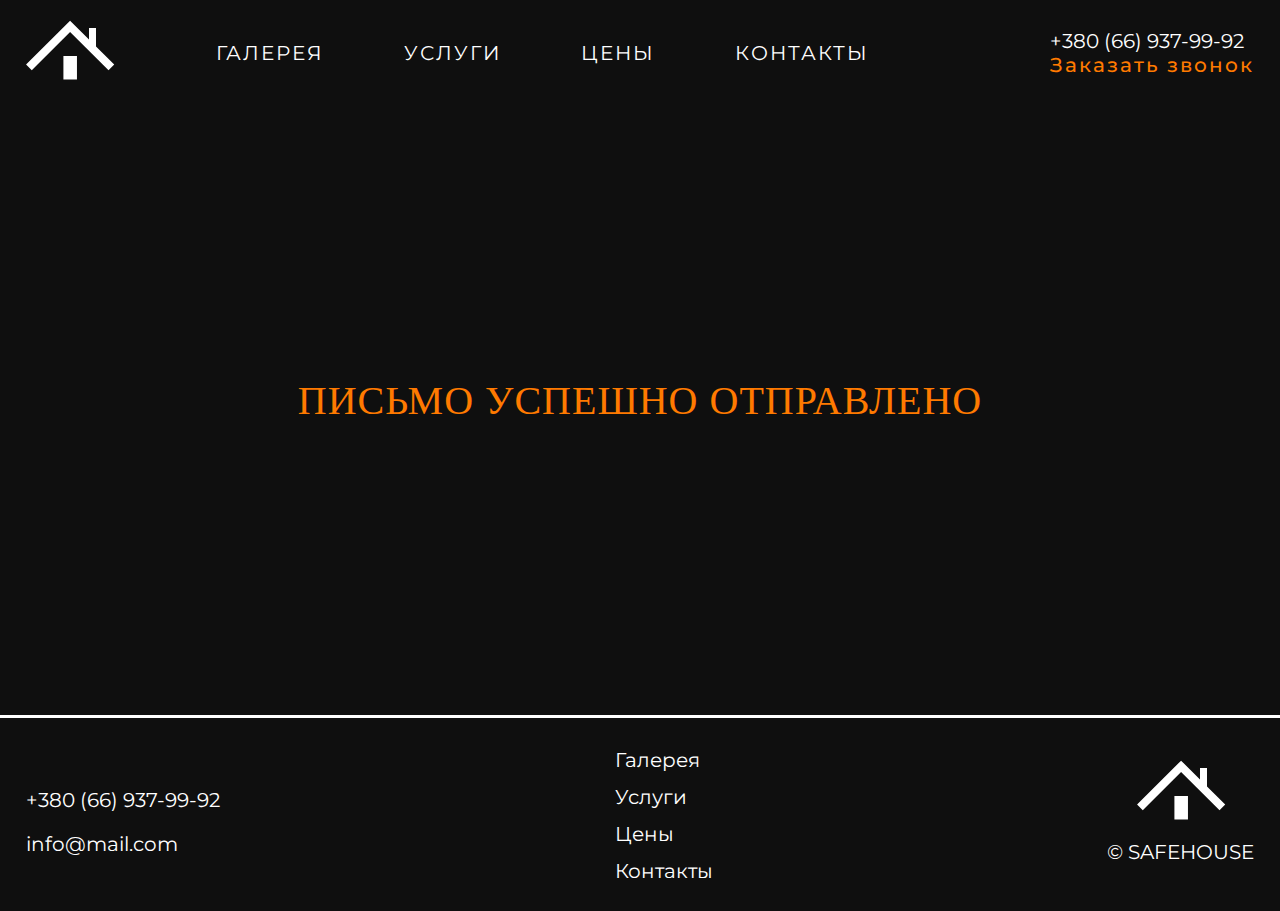
<file: thank-you.html>
<!DOCTYPE html>
<html lang="en">
<head>
    <meta charset="UTF-8">
    <meta name="viewport" content="width=device-width, initial-scale=1.0">
    <meta http-equiv="X-UA-Compatible" content="ie=edge">
    <title>SAFEHOUSE-thank-you</title>
    <link rel="stylesheet" href="https://use.fontawesome.com/releases/v5.15.2/css/all.css" integrity="sha384-vSIIfh2YWi9wW0r9iZe7RJPrKwp6bG+s9QZMoITbCckVJqGCCRhc+ccxNcdpHuYu" crossorigin="anonymous">
    <link rel="preconnect" href="https://fonts.gstatic.com">
    <link href="https://fonts.googleapis.com/css2?family=Istok+Web:wght@700&family=Montserrat:wght@400;500;700&display=swap" rel="stylesheet">
    <script src="https://ajax.googleapis.com/ajax/libs/jquery/3.6.0/jquery.min.js"></script>
    <link rel="stylesheet" href="styles/core.css">

    <link rel="stylesheet" href="styles/animate.css">
    <link rel="stylesheet" href="styles/core.css">
    <style>
        .thank-block {
            height: 70vh;
            justify-content: center;
            display: flex;
            align-items: center;
        }
        .ok {
            font-size: 2em;
            letter-spacing: 1px;
            color: var(--color-orange);
            text-transform: uppercase;
        }
    </style>
</head>
    <div class="page">
        <div class="wrapper">
            <header id="head" class="wow fadeIn" data-wow-delay="2s" data-wow-duration="5s">

                <div class="header">
                    <div class="header__logo">
                        <a href="index.html">
                        <svg class="logo-svg" contenteditable="" width="89" height="60" viewBox="0 0 89 60" fill="none" xmlns="http://www.w3.org/2000/svg">
                        <path fill-rule="evenodd" clip-rule="evenodd" d="M0.0625 44.5989L44.0757 0.628906L44.0804 0.633609L44.0807 0.633289L63 19.481V8.00119H70V26.4545L88.2177 44.6033L82.5219 50.2935L44.084 12.0011L5.75833 50.2891L0.0625 44.5989ZM37.4102 36.1145H50.9574V59.5245H37.4102V36.1145Z" fill="white"/>
                        </svg>
                        </a>
                    </div>
                    <nav class="header__nav menu">
                        <ul class="menu">
                            <li class="header__nav-item">
                                <a href="portfolio.html" class="header__nav-link">галерея</a>
                            </li>
                            <li class="header__nav-item">
                                <a href="services.html" class="header__nav-link">Услуги</a>
                            </li>
                            <li class="header__nav-item">
                                <a href="price.html" class="header__nav-link">Цены</a>
                            </li>
                            <li class="header__nav-item">
                                <a href="contact.html" class="header__nav-link">Контакты</a>
                            </li>
                        </ul>
                    </nav>
                    <div class="header__tel">
                        <div>
                            <a class="call" href="tel:+380 (66) 937-99-92">+380 (66) 937-99-92</a>
                        </div>
                        <div class="header__tel-callback popup-open">
                            <a href="#" id="callback">Заказать звонок</a>
                        </div>
                    </div>

                        <div class="menuToggle icon">
                           <div class="hamburger"></div>
                       </div>

                </div>

                <div class="popup-fade">
                    <div class="modal-consult" id="modal-header">
                        <form action="telegram.php" method="POST" onsubmit="return checkFormTel()">
                            <a class="popup-close" href="#">
                                <i class="fas fa-times"></i>
                            </a>
                            <h3>Только телефон и мы в деле!</h3>
                            <p>Все начинается с диалога... Мы перезвоним и сориентируем по срокам и стоимости и если все понравится - выедем на замер уже завтра.</p>
                            <input id="tel-call" type="tel" class="phone-field" name="user_phone" placeholder="Номер телефона" required>
                            <span class="error">неверный ввод</span>
                            <input type="submit" value="Мы вам перезвоним"></input>
                        </form>
                    </div>
                </div>
            </header>
            <section class="thank-block wow tada" data-wow-duration="5s">
                <div class="ok">
                    письмо успешно отправлено
                </div>
            </section>

            <footer class="wow fadeIn" data-wow-delay="2s" data-wow-duration="5s">
                <div class="footer">
                    <div class="footer-inner">
                        <div class="inner-contacts">
                            <div class="contacts">
                                <span>
                                    <a class="call" href="tel:+380 (66) 937-99-92">+380 (66) 937-99-92</a>
                                </span><br>


                            </div>
                            <div class="mail">
                                <a class="call" href="mailto:info@mail.com">info@mail.com</a>
                            </div>
                        </div>
                            <nav class="inner__nav">
                                <ul>
                                    <li class="footer__nav-item">
                                        <a href="portfolio.html" class="footer__nav-link">Галерея</a>
                                    </li>
                                    <li class="footer__nav-item">
                                        <a href="services.html" class="footer__nav-link">Услуги</a>
                                    </li>
                                    <li class="footer__nav-item">
                                        <a href="price.html" class="footer__nav-link">Цены</a>
                                    </li>
                                    <li class="footer__nav-item">
                                        <a href="contact.html" class="footer__nav-link">Контакты</a>
                                    </li>
                                </ul>
                            </nav>
                        <div class="inner-about">

                            <div class="inner-logo">
                                <a href="#head">
                                    <svg class="logo-svg" contenteditable="" width="89" height="60" viewBox="0 0 89 60" fill="none" xmlns="http://www.w3.org/2000/svg">
                                    <path fill-rule="evenodd" clip-rule="evenodd" d="M0.0625 44.5989L44.0757 0.628906L44.0804 0.633609L44.0807 0.633289L63 19.481V8.00119H70V26.4545L88.2177 44.6033L82.5219 50.2935L44.084 12.0011L5.75833 50.2891L0.0625 44.5989ZM37.4102 36.1145H50.9574V59.5245H37.4102V36.1145Z" fill="white"/>
                                    </svg>
                                </a>
                            </div>
                            <div class="logo">
                                <span>&#169;</span><span> SAFEHOUSE</span>
                            </div>
                        </div>
                    </div>
                </div>
            </footer>
        </div>
    </div>

    <script src="scripts/wow.min.js"></script>
    <script>
        new WOW().init();
    </script>
</body>
</html>
</file>
<file: styles/core.css>
@import "header.css";               /*секция header*/
@import "work.css";                 /*секция work*/
@import "services.css";             /*страница services*/
@import "form-section.css";         /*основная форма на странице contact*/
@import "about.css";                /*секция about*/
@import "gallery.css";              /*секция gallery*/
@import "price.css";                /*страница price*/
@import "rates.css";                /*секция rates*/
@import "footer.css";               /*секция footer*/
@import "modal-callback.css";       /*стили к модалке по "заказать звонок"*/
@import "modal-rate.css";           /*стили к модалке в секции rates*/
@import "portpholio.css";
@import "adaptive.css";
@import "contact.css";
@import "404.css";


:root {
    --main-font: 'Istok Web', sans-serif; /*Заголовок*/
    --sec-font: 'Montserrat', sans-serif;/*regular 400, medium 500, bold 700 */
    --color-black: #0F0F0F;
    --color-dark-grey: #1C1D1E;
    --color-grey:  #3D3D3D;
    --color-orange: #FF7A00;
    --color-white: #FFFFFF;
    --color-hover: rgba(255, 122, 0, 0.5);
    --transition: all ease .3s;
}


* {
    padding: 0;
    margin: 0;
    box-sizing: border-box;
    outline: none;
}
html {
    scroll-behavior: smooth;

}
a {
    text-decoration: none;
    color: var(--color-white);
}
li {
    list-style: none;
}


.page {
    font-size: 20px;
    color: var(--color-white);
    width: 100%;
    height: 100vh;
    height: 100%;
    overflow: hidden;
    background-color: var(--color-black);
}

.wrapper {
    /* max-width: 1300px;
    min-width: 320px; */
    margin: auto;
}
header{
    max-width: 1300px;
    min-width: 320px;
    margin: auto;
    padding: 0 2%;
}
header, main, footer {
    width: 100%;
    padding-top: 1em;
}

#active {
    color: var(--color-orange);
    border-bottom: 3px solid var(--color-orange);
}
@media (max-width: 480px){
    #active {
        border-bottom: none;
    }
}

.preloader {
  position: fixed;
  left: 0;
  right: 0;
  bottom: 0;
  top: 0;
  overflow: hidden;
  background: #000000;
  opacity: .9;
  z-index: 100;
}

.preloader-img {
  position: absolute;
  left: 50%;
  top: 50%;
  transform: translate(-50%,-50%);
  width: 200px;
  height: 200px;
  background: url('../img/pre.gif') no-repeat 50% 50%;
  background-size: 200px;
}

.loaded .preloader {
  display: none;
}

#cityAPI3 {
    text-transform: uppercase;
    letter-spacing: 1px;
    color: var(--color-orange);
    font-weight: bold;
}


/*---------------------humburger menu--------------*/
.menuToggle{
    color: #fff;
    padding: 10px 15px;
    cursor: pointer;
    display: none;
}
 .menuToggle{
    color: #fff;
    padding: 10px 15px;
    cursor: pointer;
    display: none;
}

@media( max-width: 769px){
    .menuToggle{
        display: block;
        margin-right: 5%;
    }
    .header__nav{
        display: none;
        position: absolute;
        left: 0;
        top: 0;
        width: 100%;
        height: 50px;
    }
    .menu{
        position: absolute;;
        left: 7%;
        top: 15%;
        height: 50px;

    }

}

.icon {
    width: 25px;
    height: 25px;
    margin-bottom: 2%;
    cursor: pointer;
}

.hamburger {
    width: 40px;
    height: 4px;
    transform: translate(-50%, -50%);
    background: #fff;
    transition: 0.5s;
    display: inline-block;
    margin-left: 12px;
}

.hamburger:before,
.hamburger:after {
    content: "";
    width: 40px;
    height: 4px;
    position: absolute;
    background: #fff;
    transition: 0.5s;
}

.hamburger:before {
    top: -16px;
}

.hamburger:after {
    top: 16px;
}

.icon.active .hamburger {
    background: rgba(0, 0, 0, 0);
}

.icon.active .hamburger:before {
    top: 0;
    transform: rotate(45deg);
}

.icon.active .hamburger:after {
    top: 0;
    transform: rotate(135deg);
}
/*---------thank you----------*/
</file>
<file: scripts/modal/style.css>
/**
 * jQuery lightzoom v1.1.0
 */

a.lightzoom {
  cursor: zoom-in;
  cursor: -webkit-zoom-in;
  cursor: -moz-zoom-in;
}

#lz-container {
  display: block;
  height: 100%;
  width: 100%;
  left: 0;
  top: 0;
  white-space: nowrap;
  position: absolute;
  z-index: 9999990 !important;
}

#lz-box {
  position: fixed;
  height: 100%;
  width: 100%;
  line-height: 1px;
  text-align: center;
  display: inline-block;
  z-index: 9999998 !important;
}

#lz-overlay {
  display: block;
  opacity: 0.6;
  background: #000;
  position: fixed;
  top: 0;
  left: 0;
  height: 100%;
  width: 100%;
  z-index: 9999991 !important;
}

#lz-box:before {
  content: "";
  display: inline-block;
  height: 50%;
  width: 1px;
  margin-right: -1px;
}

#lz-box img {
  float: none;
  display: inline-block;
  max-height: 80%;
  max-width: 100%;
  margin: 0;
  padding: 0;
  width: auto;
  height: auto;
  vertical-align: middle;
  opacity: 0;
  position: relative;
  z-index: 9999995 !important;
}

#lz-box p {
  position: relative;
  bottom: 0;
  margin-top: -30px;
  margin-bottom: 0;
  line-height: 20px;
  font-size: 18px;
  z-index: 9999997 !important;
}

#lz-close {
  display: block;
  position: absolute;
  top: 2%;
  right: 2%;
  background: url("image/close.png") no-repeat 5px 5px;
  width: 16px;
  height: 16px;
  text-indent: -9999px;
  padding: 5px;
  opacity: 0.5;
  z-index: 9999998 !important;
}

#lz-close:hover {
  opacity: 1;
}

#lz-loading-center {
  width: 100%;
  height: 100%;
  position: relative;
  z-index: 9999999 !important;
}

#lz-loading-center > .lz-loading-center-box {
  position: fixed;
  left: 50%;
  top: 50%;
  height: 150px;
  width: 150px;
  margin-top: -75px;
  margin-left: -75px;
}

.lz-object {
  width: 20px;
  height: 20px;
  background-color: #FFF;
  float: left;
  margin-right: 20px;
  margin-top: 65px;
  -moz-border-radius: 50% 50% 50% 50%;
  -webkit-border-radius: 50% 50% 50% 50%;
  border-radius: 50% 50% 50% 50%;
}

#lz-object_one {
  -webkit-animation: object_one 1.5s infinite;
  animation: object_one 1.5s infinite;
}

#lz-object_two {
  -webkit-animation: object_two 1.5s infinite;
  animation: object_two 1.5s infinite;
  -webkit-animation-delay: 0.25s;
  animation-delay: 0.25s;
}

#lz-object_three {
  -webkit-animation: object_three 1.5s infinite;
  animation: object_three 1.5s infinite;
  -webkit-animation-delay: 0.5s;
  animation-delay: 0.5s;
}

@-webkit-keyframes object_one {
  75% {
    -webkit-transform: scale(0);
  }
}

@keyframes object_one {
  75% {
    transform: scale(0);
    -webkit-transform: scale(0);
  }
}

@-webkit-keyframes object_two {
  75% {
    -webkit-transform: scale(0);
  }
}

@keyframes object_two {
  75% {
    transform: scale(0);
    -webkit-transform: scale(0);
  }
}

@-webkit-keyframes object_three {
  75% {
    -webkit-transform: scale(0);
  }
}

@keyframes object_three {
  75% {
    transform: scale(0);
    -webkit-transform: scale(0);
  }
}
</file>
